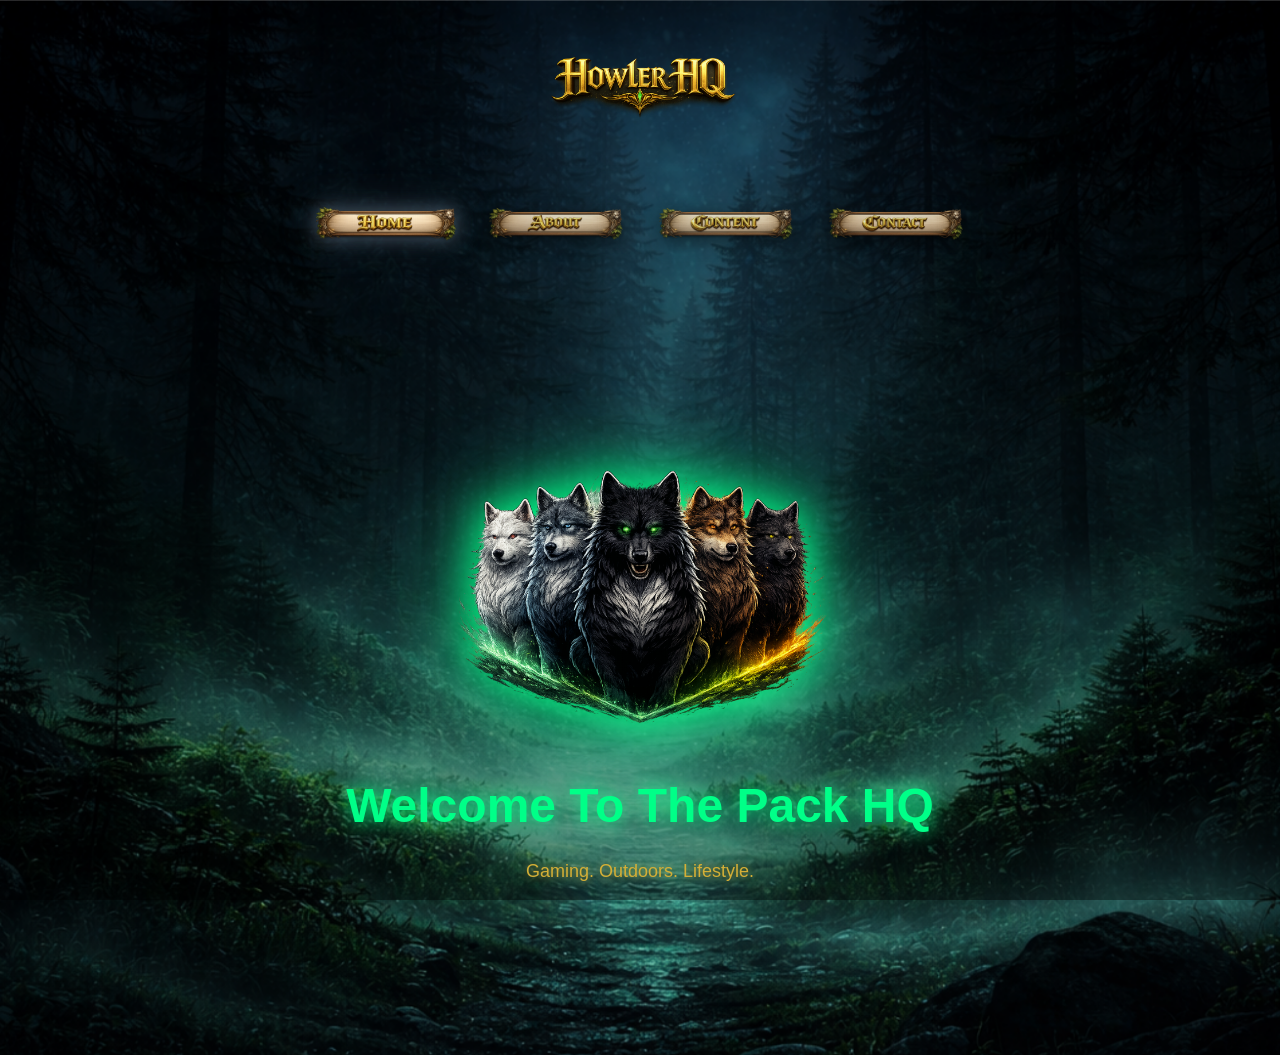
<file: index.html>
<!DOCTYPE html> 
<html lang="en">
<head>
  <meta charset="UTF-8">
  <title>HowlerHQ</title>
  <meta name="viewport" content="width=device-width, initial-scale=1.0">

  <link rel="stylesheet" href="css/style.css">
</head>
 
<body>

  <header class="site-header">
    <a href="index.html">
      <img src="assets/HowlerHQ.png" alt="Howler HQ" class="logo">
    </a>

    <nav class="nav-buttons">
      <a href="index.html" class="active">
        <img src="assets/home_button.png" alt="Home">
      </a>

      <a href="about.html">
        <img src="assets/about_button.png" alt="About">
      </a>

      <a href="content.html">
        <img src="assets/content_button.png" alt="Content">
      </a>

      <a href="contact.html">
        <img src="assets/contact_button.png" alt="Contact">
      </a>

      <!-- Future page -->
      <!--
      <a href="shop.html">
        <img src="assets/shop_button.png" alt="Shop">
      </a>
      -->
    </nav>
  </header>
  
  <div class="hero">
    <img src="assets/pack.png" alt="HowlerHQ Logo">
    <h1>Welcome To The Pack HQ</h1>
    <p>Gaming. Outdoors. Lifestyle.</p>
  </div>

</body>
</html>
</file>
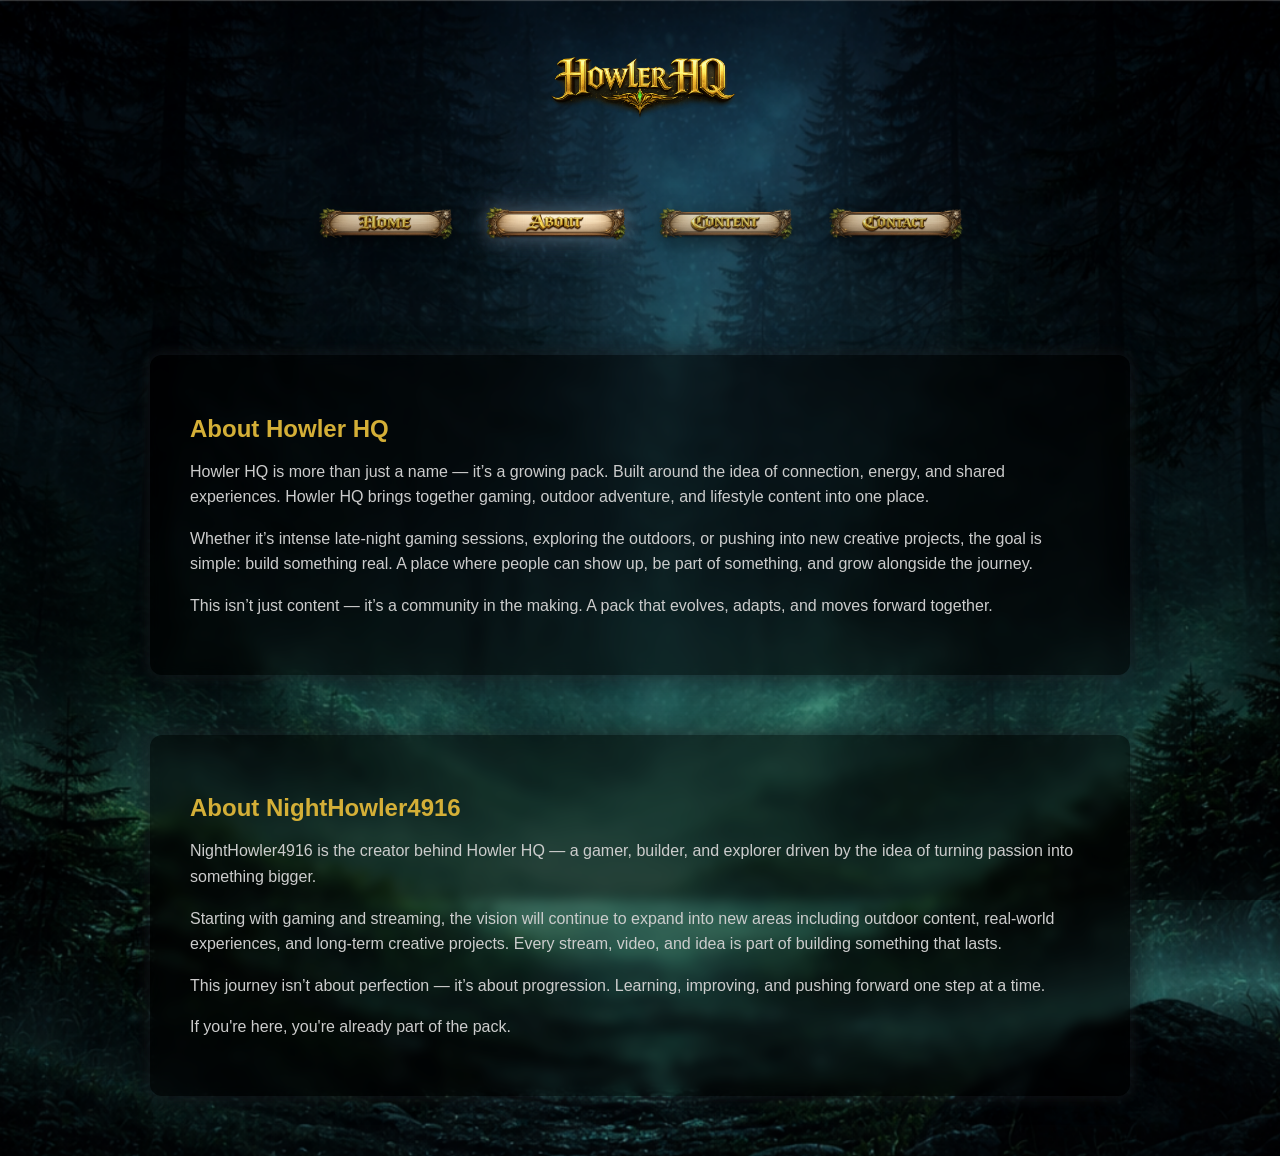
<file: about.html>
<!DOCTYPE html>
<html lang="en">
<head>
  <meta charset="UTF-8">
  <title>About - HowlerHQ</title>
  <meta name="viewport" content="width=device-width, initial-scale=1.0">

  <link rel="stylesheet" href="css/style.css">
</head>

<body>

  <header class="site-header">
    <a href="index.html">
      <img src="assets/HowlerHQ.png" alt="Howler HQ" class="logo">
    </a>

    <nav class="nav-buttons">
      <a href="index.html">
        <img src="assets/home_button.png" alt="Home">
      </a>

      <a href="about.html" class="active">
        <img src="assets/about_button.png" alt="About">
      </a>

      <a href="content.html">
        <img src="assets/content_button.png" alt="Content">
      </a>

      <a href="contact.html">
        <img src="assets/contact_button.png" alt="Contact">
      </a>

      <!-- Future page -->
      <!--
      <a href="shop.html">
        <img src="assets/shop_button.png" alt="Shop">
      </a>
      -->
    </nav>
  </header>

<section>

  <h1>About Howler HQ</h1>
  <p>
    Howler HQ is more than just a name — it’s a growing pack. Built around the idea of connection,
    energy, and shared experiences. Howler HQ brings together gaming, outdoor adventure, and lifestyle
    content into one place.
  </p>

  <p>
    Whether it’s intense late-night gaming sessions, exploring the outdoors, or pushing into new
    creative projects, the goal is simple: build something real. A place where people can show up,
    be part of something, and grow alongside the journey.
  </p>

  <p>
    This isn’t just content — it’s a community in the making. A pack that evolves, adapts, and moves
    forward together.
  </p>

</section>


<section>

  <h1>About NightHowler4916</h1>
  <p>
    NightHowler4916 is the creator behind Howler HQ — a gamer, builder, and explorer driven by the
    idea of turning passion into something bigger.
  </p>

  <p>
    Starting with gaming and streaming, the vision will continue to expand into new areas including
    outdoor content, real-world experiences, and long-term creative projects. Every stream, video,
    and idea is part of building something that lasts.
  </p>

  <p>
    This journey isn’t about perfection — it’s about progression. Learning, improving, and pushing
    forward one step at a time.
  </p>

  <p>
    If you're here, you're already part of the pack.
  </p>

</section>

</body>
</html>
</file>
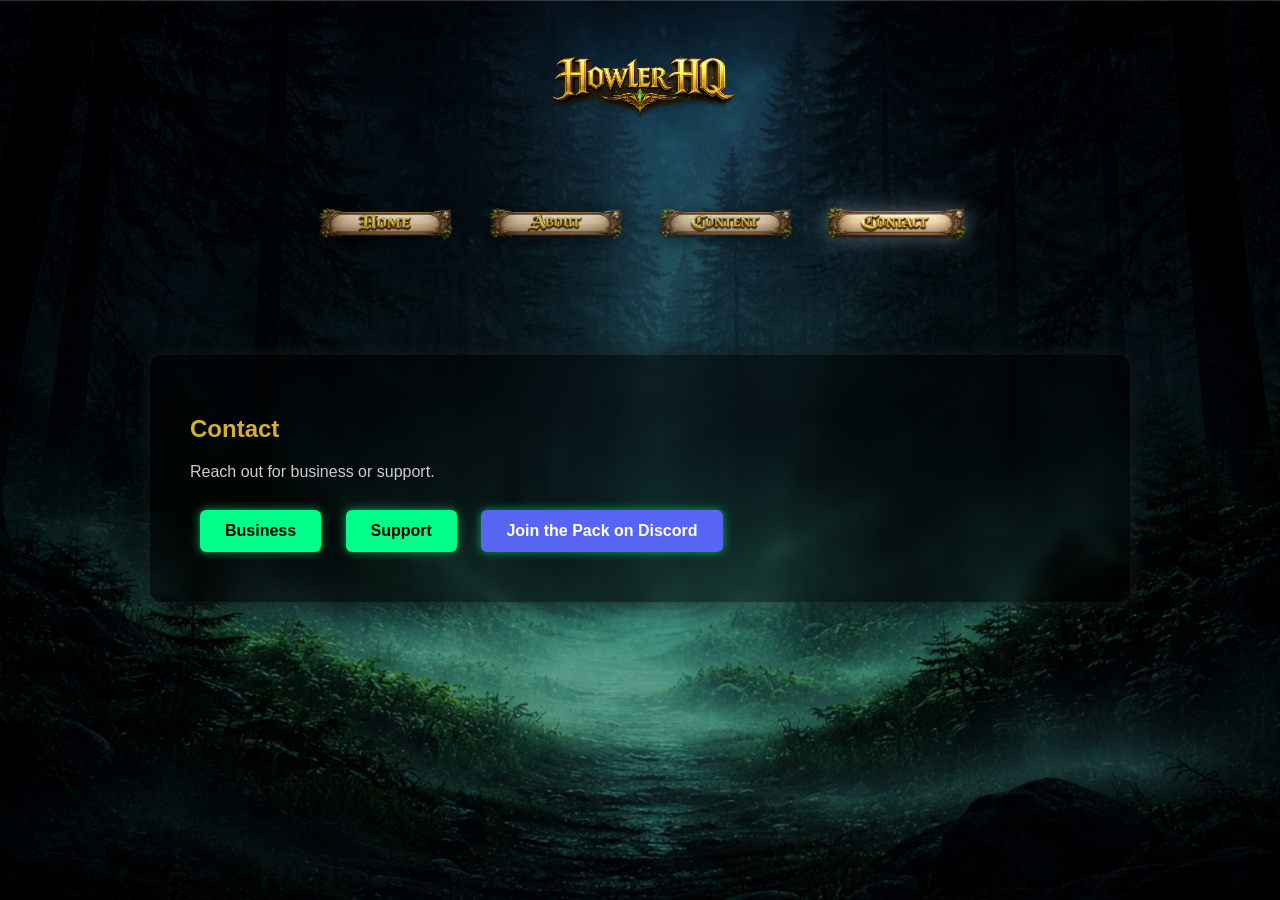
<file: contact.html>
<!DOCTYPE html>
<html lang="en">
<head>
  <meta charset="UTF-8">
  <title>Contact - HowlerHQ</title>
  <meta name="viewport" content="width=device-width, initial-scale=1.0">

  <link rel="stylesheet" href="css/style.css">
</head>

<body>

  <header class="site-header">
    <a href="index.html">
      <img src="assets/HowlerHQ.png" alt="Howler HQ" class="logo">
    </a>

    <nav class="nav-buttons">
      <a href="index.html">
        <img src="assets/home_button.png" alt="Home">
      </a>

      <a href="about.html">
        <img src="assets/about_button.png" alt="About">
      </a>

      <a href="content.html">
        <img src="assets/content_button.png" alt="Content">
      </a>

      <a href="contact.html" class="active">
        <img src="assets/contact_button.png" alt="Contact">
      </a>

      <!-- Future page -->
      <!--
      <a href="shop.html">
        <img src="assets/shop_button.png" alt="Shop">
      </a>
      -->
    </nav>
  </header>

<section>
  <h1>Contact</h1>
  <p>Reach out for business or support.</p>

  <a href="mailto:contact@howlerhq.com" class="btn">Business</a>
  <a href="mailto:support@howlerhq.com" class="btn">Support</a>

  <a href="https://discord.gg/zCQVbDJSkW" class="btn" target="_blank">
    Join the Pack on Discord
  </a>
</section>

</body>
</html>
</file>
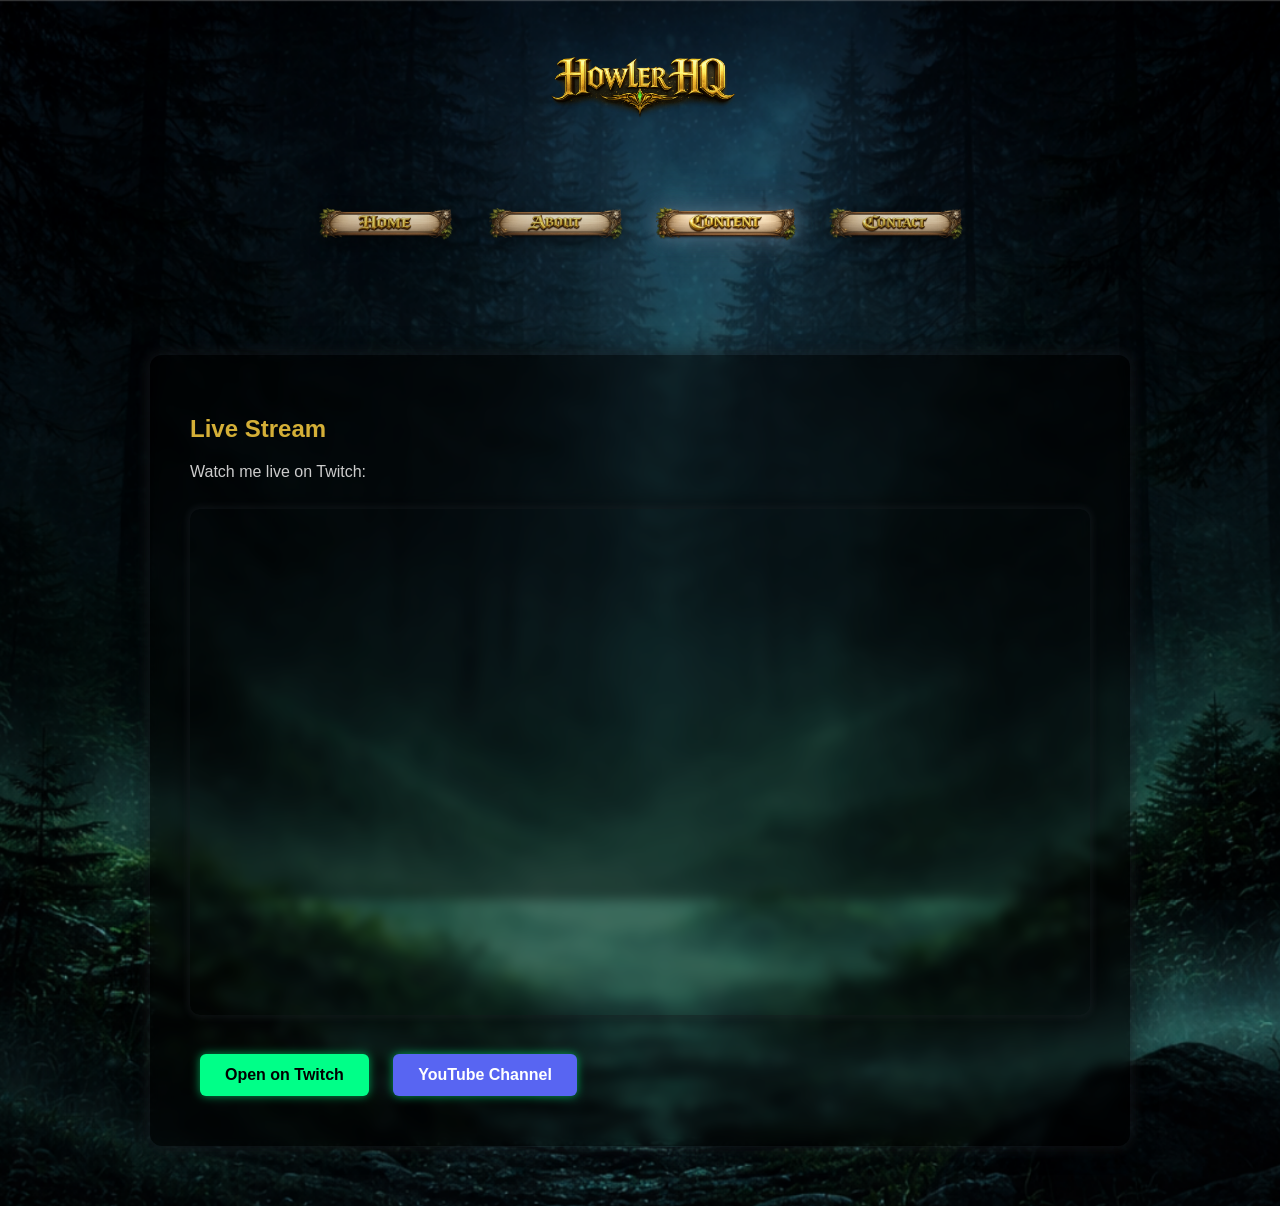
<file: content.html>
<!DOCTYPE html>
<html lang="en">
<head>
  <meta charset="UTF-8">
  <title>Content - HowlerHQ</title>
  <meta name="viewport" content="width=device-width, initial-scale=1.0">

  <link rel="stylesheet" href="css/style.css">
</head>

<body>

  <header class="site-header">
    <a href="index.html">
      <img src="assets/HowlerHQ.png" alt="Howler HQ" class="logo">
    </a>

    <nav class="nav-buttons">
      <a href="index.html">
        <img src="assets/home_button.png" alt="Home">
      </a>

      <a href="about.html">
        <img src="assets/about_button.png" alt="About">
      </a>

      <a href="content.html" class="active">
        <img src="assets/content_button.png" alt="Content">
      </a>

      <a href="contact.html">
        <img src="assets/contact_button.png" alt="Contact">
      </a>

      <!-- Future page -->
      <!--
      <a href="shop.html">
        <img src="assets/shop_button.png" alt="Shop">
      </a>
      -->
    </nav>
  </header>

  <section>
    <h1>Live Stream</h1>
    <p>Watch me live on Twitch:</p>

    <!-- TWITCH EMBED -->
    <div class="twitch-container">
      <iframe
        src="https://player.twitch.tv/?channel=NightHowler4916&parent=nighthowler4916.github.io&parent=localhost"
        frameborder="0"
        allowfullscreen="true"
        scrolling="no">
      </iframe>
    </div>

    <!-- BUTTONS -->
    <div>
      <a href="https://twitch.tv/NightHowler4916" class="btn" target="_blank">
        Open on Twitch
      </a>

      <a href="https://youtube.com/@NightHowler4916" class="btn" target="_blank">
        YouTube Channel
      </a>
    </div>

  </section>

</body>
</html>
</file>
<file: css/style.css>
/* =========================
   BASE / BACKGROUND
========================= */
body {
  margin: 0;
  font-family: 'Segoe UI', sans-serif;

  background: url('../assets/background.png') center center / cover no-repeat;
  min-height: 100vh;
  color: #e5e5e5;
}

/* DARK OVERLAY */
body::before {
  content: "";
  position: fixed;
  top: 0;
  left: 0;
  width: 100%;
  height: 100%;

  background: linear-gradient(rgba(0,0,0,0.2), rgba(0,0,0,0.4));
  pointer-events: none;
  z-index: 0;
}


/* =========================
   HEADER / NAVBAR
========================= */
.site-header {
  display: flex;
  flex-direction: column;
  align-items: center;
  padding: 15px;
  position: relative;
  z-index: 2;
}

/* TOP LOGO */
.logo {
  width: 220px;
  margin-bottom: 10px;
  transition: 0.3s;
}

.logo:hover {
  transform: scale(1.05);
}


/* NAV BUTTON CONTAINER */
.nav-buttons {
  display: flex;
  gap: 20px;
  flex-wrap: wrap;
  justify-content: center;
}

/* NAV BUTTON IMAGES */
.nav-buttons img {
  width: 150px;
  transition: all 0.25s ease;
  cursor: pointer;
  opacity: 0.85;
  filter: drop-shadow(0 5px 10px rgba(0,0,0,0.6));
}

/* HOVER EFFECT */
.nav-buttons img:hover {
  transform: translateY(-4px) scale(1.06);
  filter: drop-shadow(0 0 10px rgba(120,140,160,0.5));
  opacity: 1;
}

/* ACTIVE PAGE GLOW */
.nav-buttons a.active img {
  transform: scale(1.05);
  opacity: 1;
  filter: drop-shadow(0 0 8px rgba(120,140,160,0.5))
          drop-shadow(0 0 16px rgba(80,100,120,0.4));
}


/* =========================
   HERO SECTION
========================= */
.hero {
  height: calc(100vh - 140px);
  display: flex;
  flex-direction: column;
  justify-content: center;
  align-items: center;
  text-align: center;

  position: relative;
  z-index: 1;
}


/* =========================
   HERO LOGO (PACK)
========================= */
.hero img {
  width: 440px;
  margin-bottom: 25px;

  filter: drop-shadow(0 0 20px #00ff88)
          drop-shadow(0 0 40px rgba(0,255,136,0.6));

  transition: all 0.3s ease;
}

.hero img:hover {
  transform: scale(1.05);
  filter: drop-shadow(0 0 30px #00ff88)
          drop-shadow(0 0 60px rgba(0,255,136,0.8));
}


/* =========================
   HERO TEXT
========================= */
.hero h1 {
  color: #00ff88;
  font-size: 48px;
  margin: 10px 0;
  text-shadow: 0 0 20px #00ff88;
}

.hero p {
  color: #d4af37;
  font-size: 18px;
  text-shadow: 0 0 8px rgba(212,175,55,0.6);
}


/* =========================
   CONTENT PANELS
========================= */
section {
  max-width: 900px;
  margin: 60px auto;
  padding: 40px;

  background: rgba(0, 0, 0, 0.55);
  border-radius: 12px;

  box-shadow: 0 0 25px rgba(0,0,0,0.7),
              0 0 15px rgba(120,140,160,0.25);

  backdrop-filter: blur(6px);

  position: relative;
  z-index: 1;
}

/* PANEL HEADINGS */
section h1 {
  color: #d4af37;
  margin-bottom: 15px;
}

/* PANEL TEXT */
section p {
  color: #ccc;
  line-height: 1.6;
}


/* =========================
   TWITCH EMBED
========================= */
.twitch-container {
  position: relative;
  width: 100%;
  margin: 25px auto;
  aspect-ratio: 16 / 9;
}

.twitch-container iframe {
  width: 100%;
  height: 100%;
  border-radius: 10px;
  border: none;

  box-shadow: 0 0 20px rgba(0,0,0,0.7),
              0 0 10px rgba(120,140,160,0.25);
}

.btn:last-child {
  background: #5865F2; /* Discord color */
  color: white;
}

/* =========================
   GENERIC BUTTONS
========================= */
.btn {
  display: inline-block;
  margin: 10px;
  padding: 12px 25px;
  background: #00ff88;
  color: black;
  text-decoration: none;
  font-weight: bold;
  border-radius: 6px;
  transition: all 0.25s ease;
  box-shadow: 0 0 10px rgba(0,255,136,0.6);
}

.btn:hover {
  transform: scale(1.05);
  box-shadow: 0 0 25px rgba(0,255,136,0.9);
}
</file>
